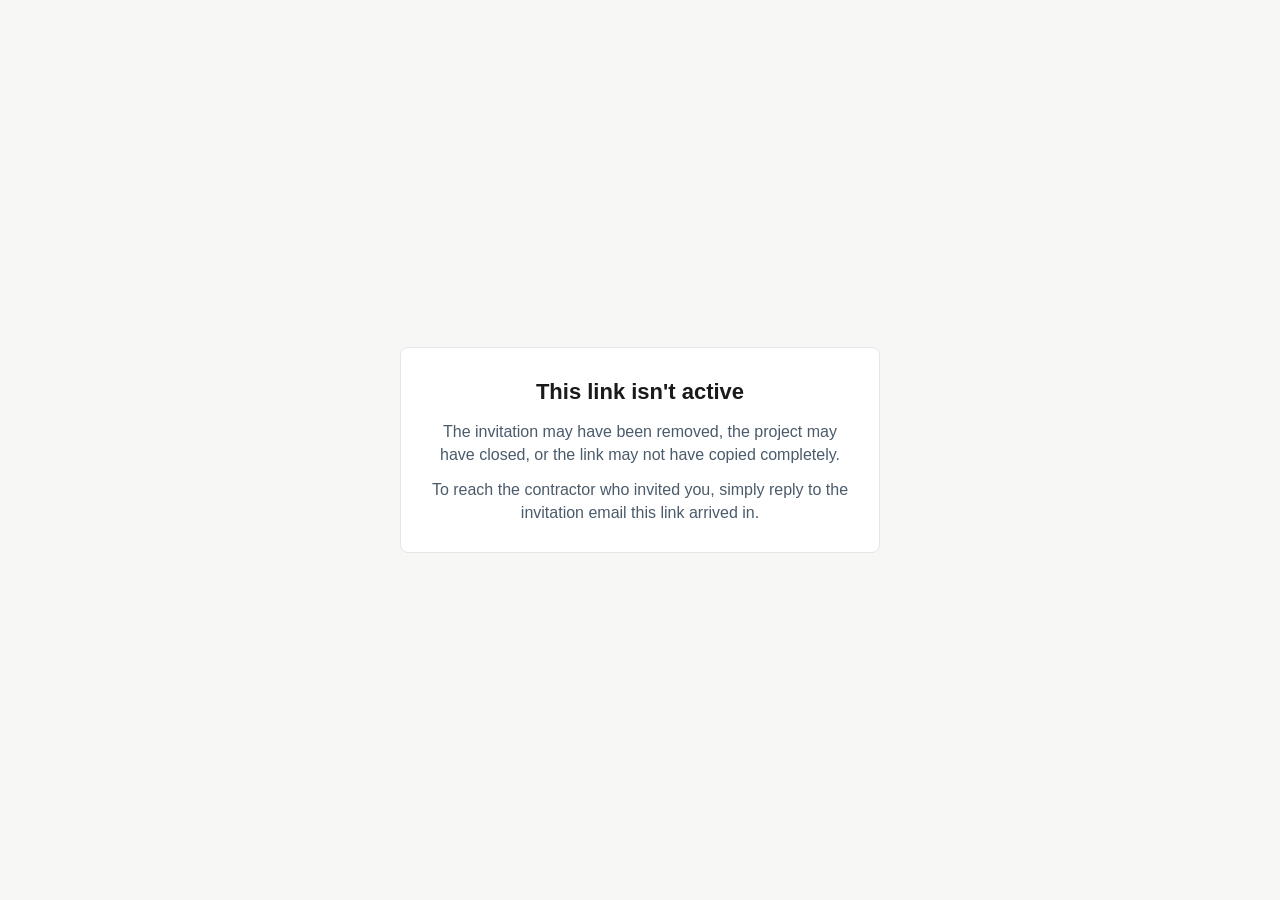
<file: index.html>
<!DOCTYPE html>
<!-- Automatic sub portal (v1.15) — the free front door for invited subs.
     Plain HTML/CSS/JS, no build step, no libraries. The invite token rides
     the URL hash (never sent to any web server); every request goes to the
     credential-checked RPCs in Cloud/schema.sql. -->
<html lang="en">
<head>
  <meta charset="utf-8">
  <meta name="viewport" content="width=device-width, initial-scale=1">
  <meta name="robots" content="noindex">
  <title>Automatic — Bid Portal</title>
  <link rel="stylesheet" href="styles.css">
</head>
<body>

  <!-- ============================== loading =============================== -->
  <div id="view-loading" class="fullpage">
    <div class="spinner" aria-hidden="true"></div>
    <p>Loading your invitation…</p>
  </div>

  <!-- ============================ bad / dead link ========================== -->
  <div id="view-error" class="fullpage" hidden>
    <div class="error-card">
      <h1>This link isn't active</h1>
      <p id="error-detail">
        The invitation may have been removed, the project may have closed,
        or the link may not have copied completely.
      </p>
      <p>To reach the contractor who invited you, simply reply to the
         invitation email this link arrived in.</p>
    </div>
  </div>

  <!-- ================================ app ================================= -->
  <div id="view-app" hidden>
    <header class="site-header">
      <div class="header-inner">
        <p class="gc-line">Invited by <span id="gc-name"></span></p>
        <h1 id="project-name"></h1>
        <p class="meta-line">
          <span id="due-date" class="due"></span>
          <span id="divisions" class="chips"></span>
        </p>
        <p id="welcome-text" class="welcome" hidden></p>
      </div>
    </header>

    <nav class="tabbar" role="tablist">
      <button id="tab-plans" class="tab active" role="tab" aria-selected="true">Plans</button>
      <button id="tab-messages" class="tab" role="tab" aria-selected="false">Job Board<span id="board-new-count" class="tab-count" hidden></span></button>
      <button id="tab-bid" class="tab" role="tab" aria-selected="false">Submit Bid</button>
    </nav>

    <main class="content">

      <!-- ------------------------------ Plans ---------------------------- -->
      <section id="pane-plans" class="pane" role="tabpanel">
        <div id="plans-banner" class="banner-warn" hidden>
          Plans were updated <span id="plans-updated-date"></span> — please
          review before bidding.
        </div>
        <div id="plans-list"></div>
        <p id="plans-empty" class="empty" hidden>
          No plans have been shared yet. Check back soon, or look for
          updates on the Job Board tab.
        </p>
      </section>

      <!-- ---------------------------- Job Board -------------------------- -->
      <section id="pane-messages" class="pane" role="tabpanel" hidden>
        <p id="board-empty" class="empty" hidden>
          Nothing posted yet. Your contractor will post updates here.
        </p>
        <p id="board-error" class="empty" hidden>
          Couldn't load the Job Board &mdash; check your connection.
        </p>
        <div id="board-layout" class="board-layout" hidden>
          <div class="board-main">
            <section id="board-pinned-wrap" aria-labelledby="board-pinned-h" hidden>
              <h2 id="board-pinned-h" class="board-h">Pinned</h2>
              <div id="board-pinned" class="board-grid"></div>
            </section>
            <section id="board-rest-wrap" aria-labelledby="board-rest-h">
              <h2 id="board-rest-h" class="board-h">Posts</h2>
              <div id="board-rest" class="board-grid"></div>
            </section>
          </div>
          <aside class="board-files" aria-labelledby="board-files-h">
            <h2 id="board-files-h" class="board-h">Files</h2>
            <p id="board-files-empty" class="plan-meta" hidden>No files attached yet.</p>
            <div id="board-files"></div>
          </aside>
        </div>
      </section>

      <!-- --------------------------- Submit Bid -------------------------- -->
      <section id="pane-bid" class="pane" role="tabpanel" hidden>

        <div id="bid-form-view">
          <!-- v1.22.5 round 7 — an open takeoff request from the contractor.
               Filled by renderTakeoff(); stays hidden when there is none. -->
          <div id="takeoff-banner" class="takeoff-banner" hidden>
            <p class="takeoff-title"><strong>Takeoff requested</strong>
              <span id="takeoff-when"></span></p>
            <p id="takeoff-where" class="takeoff-where"></p>
            <ul id="takeoff-items" class="takeoff-items"></ul>
            <p class="takeoff-ask">Please send your revised bid below.</p>
          </div>
          <div id="declined-note" class="banner-warn" hidden>
            You marked this project as "not bidding". Changed your mind?
            You can still submit a bid below.
          </div>

          <div id="dropzone" class="dropzone" tabindex="0">
            <p class="dz-big">Drop your bid PDF here</p>
            <p class="dz-or">or</p>
            <button type="button" id="choose-file" class="btn btn-primary">Choose file</button>
            <input id="file-input" type="file" accept=".pdf,application/pdf" hidden>
          </div>
          <p id="file-chosen" class="file-chosen" hidden></p>
          <p id="file-error" class="field-error" hidden></p>

          <!-- v1.16.3 — the sub answers the sort questions here: which
               trades this bid covers (pre-checked from the invitation) and
               an amount per trade. The desktop app pre-fills its File Bid
               questions from these, so the contractor files with no typing. -->
          <div class="field" id="bid-divisions-field" hidden>
            <span>This bid covers <em>(from your invitation — adjust if
              needed)</em>, with an amount for each</span>
            <div id="bid-divisions" class="division-list"></div>
            <p class="field-hint">Amounts are numbers only — e.g. 125000.
              Commas and cents are added for you.</p>
          </div>
          <label class="field">
            <span>Date on your bid</span>
            <input id="bid-date" type="date" required>
          </label>
          <div id="bid-amounts">
            <label class="field" id="bid-amount-single">
              <span>Bid amount</span>
              <input id="bid-amount" type="text" inputmode="decimal"
                     placeholder="e.g. 125000" maxlength="20">
              <p class="field-hint">Numbers only — e.g. 125000. Commas and
                cents are added for you.</p>
            </label>
          </div>
          <label class="field">
            <span>Note to the contractor <em>(optional)</em></span>
            <textarea id="bid-note" rows="3" maxlength="2000"></textarea>
          </label>

          <button id="submit-bid" class="btn btn-primary btn-big" disabled>Submit Bid</button>
          <p id="submit-error" class="field-error" hidden></p>

          <p class="decline-line">
            <a href="#" id="decline-link">Not bidding this one</a>
          </p>
          <form id="decline-form" hidden>
            <label class="field">
              <span>Reason <em>(optional)</em></span>
              <input id="decline-reason" type="text" maxlength="1000"
                     placeholder="e.g. Booked solid through fall">
            </label>
            <button type="submit" class="btn btn-outline">Confirm — not bidding</button>
            <button type="button" id="decline-cancel" class="btn btn-plain">Cancel</button>
          </form>
        </div>

        <div id="bid-sending-view" hidden>
          <div class="spinner" aria-hidden="true"></div>
          <p id="sending-status">Sending your bid…</p>
        </div>

        <div id="bid-success-view" class="success-card" hidden>
          <div class="success-mark" aria-hidden="true">✓</div>
          <h2>Bid sent to <span class="success-gc"></span></h2>
          <p>You can resubmit any time before the due date — the newest
             bid counts.</p>
          <button id="submit-another" class="btn btn-outline">Submit a revised bid</button>
        </div>

        <div id="declined-view" class="success-card" hidden>
          <h2>Thanks for letting them know</h2>
          <p>We've told <span class="success-gc"></span> you're not bidding
             this project. If anything changes, you can still submit a bid
             here any time.</p>
          <button id="declined-bid-anyway" class="btn btn-outline">Submit a bid anyway</button>
        </div>

      </section>
    </main>

    <footer class="site-footer">
      <p>Powered by <strong>Automatic</strong> —
         bid management for general contractors</p>
    </footer>
  </div>

  <script src="config.js"></script>
  <script src="app.js"></script>
</body>
</html>
</file>
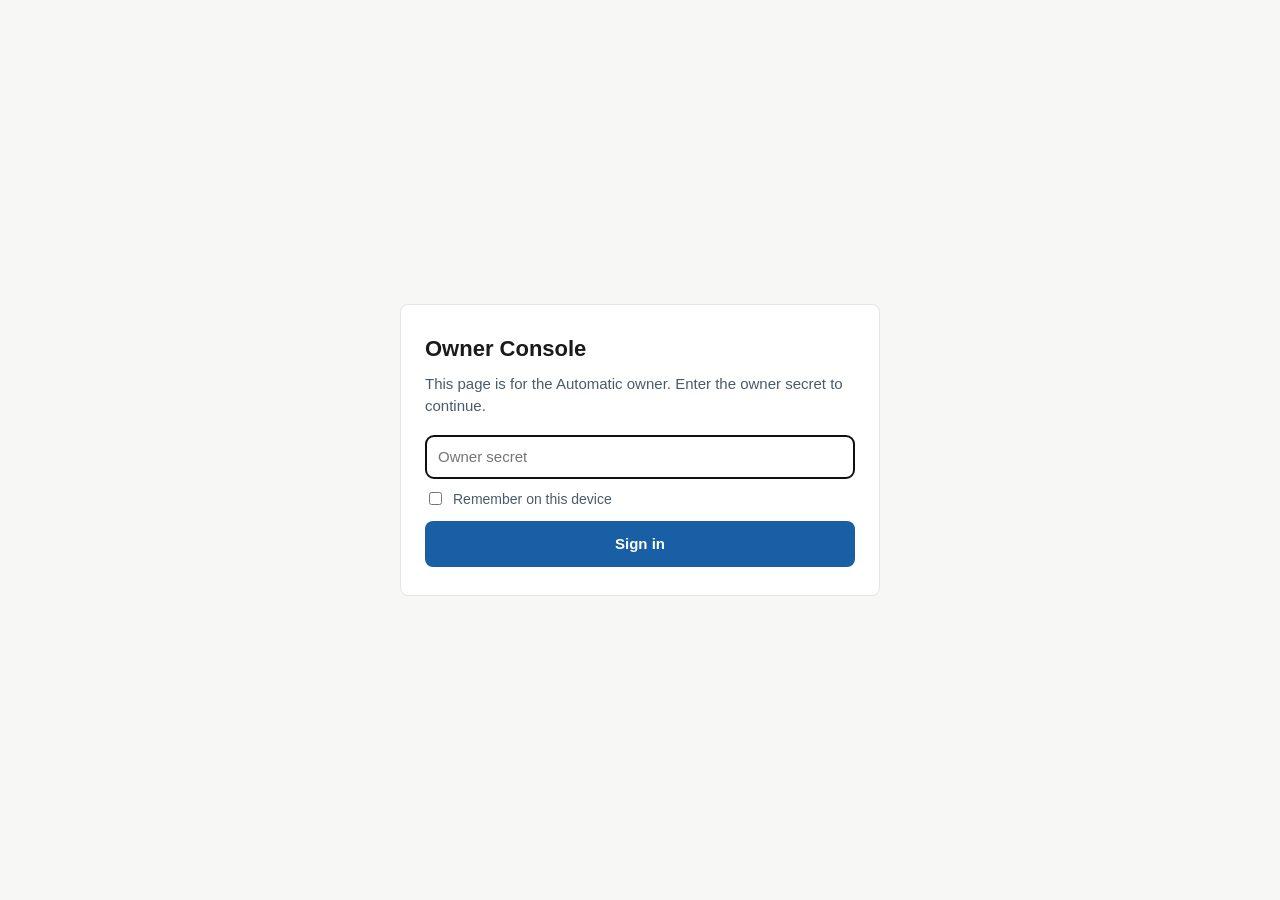
<file: owner.html>
<!DOCTYPE html>
<!-- Automatic Owner Console — Aaron's private support page.
     Plain HTML/CSS/JS, no build step, no libraries. The owner secret is
     typed into the page (never in the URL) and every request goes to the
     owner-credential-checked owner_* RPCs in Cloud/schema.sql. The page is
     public but inert: without the secret every call returns unauthorized.
     v1.22.5 round 14 (app 1.37.9): revamped for support — an Inbox of
     problem reports (status, reply, private note, screen picture), every
     computer a company runs, and "Get fresh info now". -->
<html lang="en">
<head>
  <meta charset="utf-8">
  <meta name="viewport" content="width=device-width, initial-scale=1">
  <meta name="robots" content="noindex, nofollow">
  <title>Automatic — Owner Console</title>
  <link rel="stylesheet" href="styles.css">
  <link rel="stylesheet" href="owner.css">
</head>
<body class="owner">

  <!-- ============================== sign in =============================== -->
  <div id="view-login" class="fullpage" hidden>
    <form id="login-form" class="error-card login-card">
      <h1>Owner Console</h1>
      <p>This page is for the Automatic owner. Enter the owner secret to
         continue.</p>
      <input id="login-secret" type="password" autocomplete="current-password"
             placeholder="Owner secret" maxlength="200">
      <label class="remember-line">
        <input id="login-remember" type="checkbox">
        Remember on this device
      </label>
      <button type="submit" class="btn btn-primary">Sign in</button>
      <p id="login-error" class="field-error" hidden></p>
    </form>
  </div>

  <!-- ============================== loading =============================== -->
  <div id="view-loading" class="fullpage">
    <div class="spinner" aria-hidden="true"></div>
    <p>Loading…</p>
  </div>

  <!-- ================================ app ================================= -->
  <div id="view-app" hidden>
    <header class="oc-header">
      <div class="oc-bar">
        <div class="oc-brand">Automatic <span class="oc-sub">Owner Console</span></div>
        <nav class="oc-tabs" aria-label="Sections">
          <button type="button" class="oc-tab" data-tab="inbox">Inbox
            <span id="inbox-badge" class="oc-count" hidden></span></button>
          <button type="button" class="oc-tab" data-tab="companies">Companies
            <span id="companies-badge" class="oc-count quiet" hidden></span></button>
        </nav>
        <div class="oc-right">
          <span id="stats" class="oc-stats"></span>
          <button type="button" id="refresh" class="oc-link">↻ Refresh</button>
          <a href="#" id="sign-out" class="oc-link">Sign out</a>
        </div>
      </div>
    </header>

    <main class="oc-main">

      <!-- ------------------------------ inbox ----------------------------- -->
      <section id="tab-inbox" hidden>
        <div class="oc-toolbar">
          <div class="seg" id="inbox-filter" role="group" aria-label="Show">
            <button type="button" data-f="open" class="on">Open</button>
            <button type="button" data-f="new">New</button>
            <button type="button" data-f="working">Working on it</button>
            <button type="button" data-f="done">Done</button>
            <button type="button" data-f="all">All</button>
          </div>
          <input id="inbox-search" class="oc-search" type="search"
                 placeholder="Search company, person or text…" autocomplete="off">
        </div>
        <div class="split" id="inbox-split">
          <div id="inbox-list" class="rep-list"></div>
          <div id="inbox-detail" class="rep-detail"></div>
        </div>
        <p id="inbox-empty" class="empty-card" hidden></p>
      </section>

      <!-- ---------------------------- companies --------------------------- -->
      <section id="tab-companies" hidden>
        <div class="oc-toolbar">
          <input id="search" class="oc-search" type="search"
                 placeholder="Search companies…" autocomplete="off">
          <button id="add-company" class="btn btn-primary" type="button">+ Company</button>
        </div>
        <div class="co-table" id="co-table">
          <div class="co-head" aria-hidden="true">
            <span>Company</span><span>Reports</span><span>Computers</span>
            <span>Versions</span><span>Last seen</span><span>Plan</span>
          </div>
          <div id="company-list"></div>
        </div>
        <p id="list-empty" class="empty-card" hidden>
          No companies have registered yet. The first launch of Automatic
          with cloud on creates a row here by itself.
        </p>
      </section>

      <!-- ----------------------------- company ---------------------------- -->
      <section id="tab-company" hidden>
        <p class="crumb"><a href="#" id="back-link">Companies</a>
          <span aria-hidden="true">›</span> <span id="crumb-name"></span></p>

        <div class="co-card">
          <div class="co-card-head">
            <div>
              <h2 id="d-name"></h2>
              <p class="d-meta">
                <span id="d-fnd" class="mono"></span> ·
                registered <span id="d-created"></span> ·
                last seen <span id="d-seen"></span>
              </p>
            </div>
            <span id="d-paid" class="badge"></span>
          </div>
          <div class="co-actions">
            <button id="btn-fresh" class="btn btn-primary" type="button">Get fresh info now</button>
            <button id="btn-paid" class="btn btn-outline" type="button"></button>
            <button id="btn-note" class="btn btn-outline" type="button">Edit note</button>
            <button id="btn-delete" class="btn btn-danger" type="button">Delete company…</button>
          </div>
          <p id="fresh-status" class="fresh-status" hidden></p>
          <p id="d-note" class="owner-note" hidden></p>
        </div>

        <nav class="sub-tabs" id="co-tabs" aria-label="Company">
          <button type="button" data-sub="overview" class="on">Overview</button>
          <button type="button" data-sub="reports">Reports <span id="n-reports" class="sub-n"></span></button>
          <button type="button" data-sub="computers">Computers <span id="n-computers" class="sub-n"></span></button>
          <button type="button" data-sub="diag">Diagnostics</button>
          <button type="button" data-sub="projects">Projects <span id="n-projects" class="sub-n"></span></button>
          <button type="button" data-sub="activity">Activity</button>
        </nav>

        <div id="co-overview" class="sub-pane"></div>

        <div id="co-reports" class="sub-pane" hidden>
          <div class="split">
            <div id="d-reports" class="rep-list"></div>
            <div id="d-report-detail" class="rep-detail"></div>
          </div>
          <p id="d-reports-empty" class="empty-card" hidden>
            Nobody at this company has sent a problem report.
          </p>
        </div>

        <div id="co-computers" class="sub-pane" hidden>
          <div id="d-computers"></div>
          <p id="d-computers-empty" class="empty-card" hidden>
            No computers have checked in yet. Each computer running app
            1.37.9 or later with cloud on appears here within a minute of
            opening Automatic.
          </p>
        </div>

        <div id="co-diag" class="sub-pane" hidden>
          <div id="d-diag"></div>
          <p id="d-diag-empty" class="empty-card" hidden>
            No diagnostics uploaded yet. Press <strong>Get fresh info now</strong>
            — their app sends a snapshot on its next pass while it's open.
          </p>
        </div>

        <div id="co-projects" class="sub-pane" hidden>
          <div id="d-projects"></div>
          <p id="d-projects-empty" class="empty-card" hidden>
            This company hasn't shared any projects to the cloud yet.
          </p>
        </div>

        <div id="co-activity" class="sub-pane" hidden>
          <div id="d-activity" class="timeline"></div>
          <p id="d-activity-empty" class="empty-card" hidden>No activity recorded yet.</p>
        </div>
      </section>
    </main>

    <footer class="site-footer">
      <p>Automatic Owner Console — private. Chat message contents never
         appear here; the timeline only shows that a message was sent.</p>
    </footer>
  </div>

  <!-- note editor -->
  <div id="note-modal" class="modal-backdrop" hidden>
    <form id="note-form" class="modal">
      <h2>Owner note</h2>
      <p>Only you can see this — it never reaches the company.</p>
      <textarea id="note-input" rows="4" maxlength="2000"></textarea>
      <button type="submit" class="btn btn-primary">Save note</button>
      <button type="button" id="note-cancel" class="btn btn-plain">Cancel</button>
    </form>
  </div>

  <!-- delete confirm -->
  <div id="delete-modal" class="modal-backdrop" hidden>
    <form id="delete-form" class="modal">
      <h2>Delete this company?</h2>
      <p>Removes the company and all of its cloud data (projects, invites,
         plan records, bids, chat, problem reports, computers). Their app
         re-registers fresh on next launch. Built for cleaning up test
         registrations — type the Company ID
         <strong id="delete-fnd" class="mono"></strong> to confirm.</p>
      <input id="delete-confirm" type="text" autocomplete="off"
             placeholder="Type the Company ID" maxlength="100">
      <button type="submit" class="btn btn-danger" disabled>Delete permanently</button>
      <button type="button" id="delete-cancel" class="btn btn-plain">Cancel</button>
      <p id="delete-error" class="field-error" hidden></p>
    </form>
  </div>

  <!-- create company -->
  <div id="create-modal" class="modal-backdrop" hidden>
    <form id="create-form" class="modal">
      <h2>Create a company</h2>
      <p>Pre-provisions a company on the backend and mints its credential.
         Give the customer the Company ID + secret to paste into their synced
         <span class="mono">!System/cloud_identity.json</span> — their app then
         signs in as this company.</p>
      <label class="field"><span>Company ID</span>
        <input id="create-fnd" type="text" autocomplete="off"
               placeholder="e.g. AUTO-1A2B-3C4D" maxlength="100"></label>
      <label class="field"><span>Company name <em>(optional)</em></span>
        <input id="create-name" type="text" autocomplete="off" maxlength="200"></label>
      <label class="remember-line">
        <input id="create-paid" type="checkbox" checked> Start paid (unlocked)
      </label>
      <button type="submit" class="btn btn-primary">Create</button>
      <button type="button" id="create-cancel" class="btn btn-plain">Cancel</button>
      <p id="create-error" class="field-error" hidden></p>
    </form>
  </div>

  <!-- created — show the secret once -->
  <div id="secret-modal" class="modal-backdrop" hidden>
    <div class="modal">
      <h2>Company created</h2>
      <p>Hand these to the customer <strong>now</strong> — the secret is shown
         only this once and is never retrievable again.</p>
      <p class="cred-line">Company ID<br><span id="secret-fnd" class="mono cred"></span></p>
      <p class="cred-line">Secret<br><span id="secret-val" class="mono cred"></span></p>
      <button type="button" id="secret-copy" class="btn btn-outline">Copy both</button>
      <button type="button" id="secret-done" class="btn btn-primary">Done</button>
    </div>
  </div>

  <!-- a report's screen picture, full size -->
  <div id="shot-modal" class="modal-backdrop shot-backdrop" hidden>
    <div class="shot-box">
      <img id="shot-img" alt="The app window when the report was sent">
      <button type="button" id="shot-close" class="btn btn-primary">Close</button>
    </div>
  </div>

  <script src="config.js"></script>
  <script src="owner.js"></script>
</body>
</html>
</file>
<file: styles.css>
/* Automatic sub portal — matches the desktop app's fixed product look:
   project blue #185FA5, page bg #F7F7F5, white cards / #E5E5E5 borders /
   8px radius, Segoe UI. Phone-first: subs live in trucks. */

* { box-sizing: border-box; }

/* The hidden attribute must always win, even over display:flex classes —
   panes, modals and status views are toggled with it. */
[hidden] { display: none !important; }

:root {
  --blue: #185FA5;
  --blue-dark: #124a82;
  --blue-chip-bg: #DCE9F6;
  --green: #0F6E56;
  --green-bg: #E9F5EE;
  --red: #B5341A;
  --red-bg: #FBEDEA;
  --amber: #854F0B;
  --amber-bg: #FAF3E3;
  --bg: #F7F7F5;
  --card: #FFFFFF;
  --border: #E5E5E5;
  --text: #1A1A1A;
  --muted: #4A5B6B;
}

html, body {
  margin: 0;
  padding: 0;
  background: var(--bg);
  color: var(--text);
  font-family: "Segoe UI", -apple-system, "Helvetica Neue", Arial, sans-serif;
  font-size: 16px;
  line-height: 1.45;
}

/* ------------------------------- full pages ------------------------------ */

.fullpage {
  min-height: 100vh;
  display: flex;
  flex-direction: column;
  align-items: center;
  justify-content: center;
  padding: 24px;
  text-align: center;
  color: var(--muted);
}

.error-card {
  background: var(--card);
  border: 1px solid var(--border);
  border-radius: 8px;
  padding: 28px 24px;
  max-width: 480px;
}
.error-card h1 { color: var(--text); font-size: 22px; margin: 0 0 12px; }
.error-card p  { margin: 0 0 12px; color: var(--muted); }
.error-card p:last-child { margin-bottom: 0; }

.spinner {
  width: 34px; height: 34px;
  border: 4px solid var(--border);
  border-top-color: var(--blue);
  border-radius: 50%;
  animation: spin 0.9s linear infinite;
  margin-bottom: 14px;
}
@keyframes spin { to { transform: rotate(360deg); } }

/* --------------------------------- header -------------------------------- */

.site-header {
  background: var(--blue);
  color: #fff;
  padding: 18px 16px 20px;
}
.header-inner { max-width: 720px; margin: 0 auto; }
.gc-line { margin: 0 0 2px; font-size: 14px; opacity: 0.85; }
.site-header h1 { margin: 0 0 8px; font-size: 24px; line-height: 1.2; }
.meta-line { margin: 0; display: flex; flex-wrap: wrap; gap: 8px; align-items: center; }
.due { font-size: 15px; font-weight: 600; }
.chips { display: inline-flex; flex-wrap: wrap; gap: 6px; }
.chip {
  background: rgba(255, 255, 255, 0.18);
  border-radius: 999px;
  padding: 2px 10px;
  font-size: 13px;
}
.welcome { margin: 10px 0 0; font-size: 15px; opacity: 0.95; }

/* --------------------------------- tabs ---------------------------------- */

.tabbar {
  display: flex;
  background: var(--card);
  border-bottom: 1px solid var(--border);
  position: sticky;
  top: 0;
  z-index: 5;
}
.tab {
  flex: 1;
  min-height: 48px;
  border: none;
  background: none;
  font: inherit;
  font-size: 15px;
  font-weight: 600;
  color: var(--muted);
  cursor: pointer;
  border-bottom: 3px solid transparent;
}
.tab.active { color: var(--blue); border-bottom-color: var(--blue); }

/* -------------------------------- layout --------------------------------- */

.content { max-width: 720px; margin: 0 auto; padding: 16px; }
.pane { display: block; }

.empty { color: var(--muted); text-align: center; padding: 28px 8px; }

.takeoff-banner {
  background: #fdf3e1; border: 1px solid #e8c98c; border-radius: 10px;
  padding: 12px 14px; margin-bottom: 14px; color: #5c4813;
}
.takeoff-banner p { margin: 0 0 6px; }
.takeoff-where { font-size: 14px; }
.takeoff-items { margin: 0 0 8px; padding-left: 20px; }
.takeoff-items li { margin: 2px 0; overflow-wrap: anywhere; }
.takeoff-ask { font-weight: 600; margin-bottom: 0 !important; }
.banner-warn {
  background: var(--amber-bg);
  color: var(--amber);
  border: 1px solid #ecd9ac;
  border-radius: 8px;
  padding: 10px 14px;
  margin-bottom: 14px;
  font-size: 15px;
}

/* -------------------------------- buttons -------------------------------- */

.btn {
  font: inherit;
  font-weight: 600;
  border-radius: 8px;
  padding: 11px 20px;
  min-height: 44px;
  cursor: pointer;
  border: 1px solid transparent;
}
.btn-primary { background: var(--blue); color: #fff; }
.btn-primary:hover { background: var(--blue-dark); }
.btn-primary:disabled { background: #9db8d2; cursor: default; }
.btn-outline { background: var(--card); color: var(--blue); border-color: var(--blue); }
.btn-plain { background: none; color: var(--muted); border: none; }
.btn-big { width: 100%; font-size: 17px; margin-top: 6px; }

/* --------------------------------- plans --------------------------------- */

.plan-row {
  display: flex;
  align-items: center;
  gap: 12px;
  background: var(--card);
  border: 1px solid var(--border);
  border-radius: 8px;
  padding: 12px 14px;
  margin-bottom: 10px;
}
.plan-info { flex: 1; min-width: 0; }
.plan-name {
  font-weight: 600;
  overflow-wrap: anywhere;
  margin: 0 0 2px;
}
.plan-meta { margin: 0; color: var(--muted); font-size: 13px; }
.plan-actions { display: flex; gap: 8px; flex-shrink: 0; }
.plan-actions .btn { padding: 8px 14px; min-height: 40px; }

/* ------------------------------- job board ------------------------------- */

.tab-count {
  display: inline-block; min-width: 20px; height: 20px; line-height: 20px;
  margin-left: 6px; padding: 0 6px; border-radius: 10px;
  background: var(--red); color: #fff; font-size: 12px; font-weight: 700;
}
.board-layout { display: block; }
.board-h { font-size: 15px; margin: 4px 0 10px; color: var(--muted); text-transform: uppercase; letter-spacing: .04em; }
.board-grid { display: grid; grid-template-columns: 1fr; gap: 12px; margin-bottom: 18px; }
.post-card {
  background: var(--card); border: 1px solid var(--border); border-radius: 8px;
  padding: 14px; overflow-wrap: anywhere; min-width: 0;
}
.post-card.pinned { background: #FFF6BF; border-color: #E8D77A; }
.post-top { display: flex; gap: 8px; align-items: center; min-height: 4px; }
.tag-pill {
  display: inline-block; font-size: 12px; font-weight: 600; padding: 2px 10px;
  border-radius: 10px; background: var(--blue-chip-bg); color: var(--blue-dark);
}
.pinned .tag-pill { background: rgba(0,0,0,.08); color: var(--text); }
.new-badge {
  font-size: 11px; font-weight: 700; padding: 2px 8px; border-radius: 10px;
  background: var(--red); color: #fff; text-transform: uppercase;
}
.post-title { margin: 8px 0 6px; font-size: 17px; }
.post-body { margin: 0 0 10px; white-space: pre-wrap; }
.post-meta { margin: 0; font-size: 13px; color: var(--muted); }
.pinned .post-meta { color: #5a5230; }
.file-row {
  display: block; width: 100%; text-align: left; font: inherit; cursor: pointer;
  min-height: 44px; background: var(--card); border: 1px solid var(--border);
  border-radius: 8px; padding: 10px 14px; margin-bottom: 8px; color: var(--text);
}
.file-row:hover { border-color: var(--blue); }
.file-row:focus-visible, .tab:focus-visible { outline: 3px solid var(--blue); outline-offset: 2px; }
.file-row .plan-name, .file-row .plan-meta { display: block; }
.file-row:disabled { opacity: .6; cursor: wait; }

@media (min-width: 900px) {
  body.board-open .content, body.board-open .tabbar, body.board-open .header-inner { max-width: 1100px; }
  .board-layout { display: grid; grid-template-columns: minmax(0, 1fr) 300px; gap: 24px; align-items: start; }
  .board-grid { grid-template-columns: 1fr 1fr; }
}

/* ------------------------------- submit bid ------------------------------ */

.dropzone {
  background: var(--card);
  border: 2px dashed #b9c6d3;
  border-radius: 8px;
  padding: 30px 16px;
  text-align: center;
  margin-bottom: 12px;
}
.dropzone.dragover { border-color: var(--blue); background: var(--blue-chip-bg); }
.dz-big { font-size: 17px; font-weight: 600; margin: 0 0 4px; }
.dz-or { color: var(--muted); margin: 0 0 10px; }

.file-chosen {
  background: var(--green-bg);
  color: var(--green);
  border-radius: 8px;
  padding: 9px 13px;
  font-weight: 600;
  overflow-wrap: anywhere;
}
.field-error {
  background: var(--red-bg);
  color: var(--red);
  border-radius: 8px;
  padding: 9px 13px;
}

.field { display: block; margin-bottom: 12px; }
.field span { display: block; font-weight: 600; font-size: 14px; margin-bottom: 4px; }
.field-hint { margin: 4px 0 0; font-size: 13px; color: var(--muted); }
.field em { font-weight: 400; color: var(--muted); font-style: normal; }
.field input, .field textarea {
  width: 100%;
  font: inherit;
  border: 1px solid var(--border);
  border-radius: 8px;
  padding: 10px 12px;
  background: var(--card);
}

.decline-line { text-align: center; margin: 18px 0 8px; }
.decline-line a { color: var(--muted); font-size: 14px; }

#decline-form {
  background: var(--card);
  border: 1px solid var(--border);
  border-radius: 8px;
  padding: 14px;
}
#decline-form .btn { margin-right: 8px; }

.success-card {
  background: var(--card);
  border: 1px solid var(--border);
  border-radius: 8px;
  padding: 30px 20px;
  text-align: center;
}
.success-mark {
  width: 52px; height: 52px;
  margin: 0 auto 12px;
  border-radius: 50%;
  background: var(--green-bg);
  color: var(--green);
  font-size: 30px;
  line-height: 52px;
  font-weight: 700;
}
.success-card h2 { margin: 0 0 10px; font-size: 20px; }
.success-card p { color: var(--muted); margin: 0 0 16px; }

#bid-sending-view {
  display: flex;
  flex-direction: column;
  align-items: center;
  padding: 40px 0;
  color: var(--muted);
}

/* -------------------------------- footer --------------------------------- */

.site-footer {
  text-align: center;
  color: var(--muted);
  font-size: 13px;
  padding: 20px 16px 28px;
}
.site-footer a { color: var(--blue); }

/* ------------------------------- name modal ------------------------------ */

.modal-backdrop {
  position: fixed;
  inset: 0;
  background: rgba(26, 26, 26, 0.45);
  display: flex;
  align-items: center;
  justify-content: center;
  padding: 20px;
  z-index: 20;
}
.modal {
  background: var(--card);
  border-radius: 8px;
  padding: 22px 20px;
  max-width: 360px;
  width: 100%;
}
.modal h2 { margin: 0 0 6px; font-size: 19px; }
.modal p { margin: 0 0 12px; color: var(--muted); font-size: 14px; }
.modal input {
  width: 100%;
  font: inherit;
  border: 1px solid var(--border);
  border-radius: 8px;
  padding: 10px 12px;
  margin-bottom: 12px;
}
.modal .btn { width: 100%; }

/* ------------------------------ wider screens ---------------------------- */

@media (min-width: 600px) {
  .site-header h1 { font-size: 28px; }
  .tabbar { max-width: 720px; margin: 0 auto; border-left: 1px solid var(--border); border-right: 1px solid var(--border); }
}

/* --------------------- v1.16.3 — bid division answers --------------------- */

.division-list { display: flex; flex-direction: column; gap: 8px; }
.division-row {
  display: flex;
  align-items: center;
  gap: 10px;
  flex-wrap: wrap;
  border: 1px solid var(--border);
  border-radius: 8px;
  padding: 8px 10px;
}
.division-row.off { opacity: 0.55; }
.division-check {
  flex: 1 1 220px;
  font-size: 14px;
  font-weight: 600;
  display: flex;
  align-items: center;
  gap: 8px;
  min-height: 32px; /* touch-friendly */
}
.division-check input { width: 18px; height: 18px; }
.division-amount {
  flex: 0 1 160px;
  font: inherit;
  border: 1px solid var(--border);
  border-radius: 8px;
  padding: 8px 10px;
}
.division-amount:disabled { background: #f3f2ee; }
</file>
<file: owner.css>
/* Automatic Owner Console — additions on top of styles.css.
   Same product look: project blue, white cards, 8px radius, Segoe UI.
   v1.22.5 round 14: a support desk — wide, two tabs, a report list with its
   panel beside it, a company page with its own tabs. */

/* ------------------------------- sign in --------------------------------- */

.login-card { text-align: left; }
.login-card h1 { font-size: 22px; margin: 0 0 8px; }
.login-card input[type="password"] {
  width: 100%;
  font: inherit;
  border: 1px solid var(--border);
  border-radius: 8px;
  padding: 10px 12px;
  margin: 6px 0 10px;
}
.login-card .btn { width: 100%; }
.remember-line {
  display: flex;
  align-items: center;
  gap: 8px;
  font-size: 14px;
  color: var(--muted);
  margin-bottom: 12px;
}
.login-card .field-error { margin-top: 12px; }

body.owner { font-size: 15px; }
.muted { color: var(--muted); }
.mono { font-family: Consolas, Menlo, monospace; }
.hint { color: var(--muted); font-size: 13px; }

/* ------------------------------- top bar --------------------------------- */

.oc-header {
  background: var(--blue);
  color: #fff;
  position: sticky;
  top: env(safe-area-inset-top, 0px);
  z-index: 10;
  box-shadow: 0 1px 0 rgba(0, 0, 0, 0.08);
}
.oc-bar {
  max-width: 1240px;
  margin: 0 auto;
  padding: 0 16px;
  display: flex;
  align-items: center;
  gap: 20px;
  min-height: 56px;
  flex-wrap: wrap;
}
.oc-brand { font-weight: 700; font-size: 17px; white-space: nowrap; }
.oc-sub { font-weight: 400; opacity: 0.8; margin-left: 4px; }
.oc-tabs { display: flex; gap: 4px; align-self: stretch; }
.oc-tab {
  font: inherit;
  font-weight: 600;
  color: #fff;
  opacity: 0.78;
  background: none;
  border: none;
  border-bottom: 3px solid transparent;
  padding: 0 14px;
  cursor: pointer;
  display: flex;
  align-items: center;
  gap: 7px;
}
.oc-tab:hover { opacity: 1; }
.oc-tab.on { opacity: 1; border-bottom-color: #fff; }
.oc-count {
  background: #fff;
  color: var(--blue);
  border-radius: 999px;
  font-size: 12px;
  padding: 1px 8px;
  line-height: 1.5;
}
.oc-count.quiet { background: rgba(255, 255, 255, 0.22); color: #fff; }
.oc-right {
  margin-left: auto;
  display: flex;
  align-items: center;
  gap: 16px;
  font-size: 13px;
}
.oc-stats { opacity: 0.85; }
.oc-link {
  font: inherit;
  background: none;
  border: none;
  color: inherit;
  cursor: pointer;
  padding: 0;
  text-decoration: none;
  opacity: 0.9;
}
.oc-link:hover { text-decoration: underline; opacity: 1; }

.oc-main { max-width: 1240px; margin: 0 auto; padding: 18px 16px 8px; }

.oc-toolbar {
  display: flex;
  gap: 10px;
  align-items: center;
  flex-wrap: wrap;
  margin-bottom: 14px;
}
.oc-search {
  flex: 1;
  min-width: 200px;
  font: inherit;
  border: 1px solid var(--border);
  border-radius: 8px;
  padding: 9px 12px;
  min-height: 40px;
  background: var(--card);
}
.oc-toolbar .btn { min-height: 40px; padding: 8px 16px; }

/* a row of joined toggle buttons */
.seg {
  display: inline-flex;
  background: var(--card);
  border: 1px solid var(--border);
  border-radius: 8px;
  overflow: hidden;
  flex-shrink: 0;
}
.seg button {
  font: inherit;
  font-size: 14px;
  background: none;
  border: none;
  border-left: 1px solid var(--border);
  padding: 8px 14px;
  cursor: pointer;
  color: var(--text);
  white-space: nowrap;
}
.seg button:first-child { border-left: none; }
.seg button:hover { background: #f1f4f8; }
.seg button.on { background: var(--blue); color: #fff; }
.seg.small button { font-size: 13px; padding: 5px 10px; }
.seg button:disabled { opacity: 0.5; cursor: default; }

.empty-card {
  background: var(--card);
  border: 1px dashed var(--border);
  border-radius: 8px;
  color: var(--muted);
  text-align: center;
  padding: 28px 16px;
  margin: 0 0 12px;
}

.section-title { font-size: 16px; margin: 22px 0 10px; }

.badge {
  border-radius: 999px;
  padding: 3px 11px;
  font-size: 12px;
  font-weight: 600;
  flex-shrink: 0;
  white-space: nowrap;
}
.badge.paid { background: var(--green-bg); color: var(--green); }
.badge.free { background: var(--red-bg); color: var(--red); }
.badge.stale { background: var(--amber-bg); color: var(--amber); }
.badge.quiet { background: #eef1f4; color: var(--muted); }

.ver-chip {
  display: inline-block;
  background: var(--green-bg); color: var(--green);
  border-radius: 999px; padding: 2px 9px;
  font-size: 12px; font-weight: 600; white-space: nowrap;
}
.ver-chip.old { background: var(--amber-bg); color: var(--amber); }

/* ------------------------- report list + panel --------------------------- */

.split {
  display: grid;
  grid-template-columns: minmax(300px, 400px) 1fr;
  gap: 16px;
  align-items: start;
}
.rep-list { display: flex; flex-direction: column; gap: 8px; }
.rep-row {
  display: flex;
  gap: 10px;
  width: 100%;
  text-align: left;
  font: inherit;
  cursor: pointer;
  background: var(--card);
  border: 1px solid var(--border);
  border-radius: 8px;
  padding: 10px 12px;
}
.rep-row:hover { border-color: #9db8d2; }
.rep-row.sel { border-color: var(--blue); box-shadow: 0 0 0 1px var(--blue); }
.rep-row .dot {
  width: 9px; height: 9px; border-radius: 50%;
  margin-top: 6px; flex-shrink: 0;
  background: var(--amber);
}
.rep-row.st-working .dot { background: var(--blue); }
.rep-row.st-done .dot { background: #c3cad2; }
.rep-row.st-done { opacity: 0.72; }
.rep-main { flex: 1; min-width: 0; display: flex; flex-direction: column; }
.rep-l1 { font-size: 14px; overflow-wrap: anywhere; }
.rep-l2 { font-size: 14px; color: var(--text); margin-top: 2px; overflow-wrap: anywhere; }
.rep-l3 { font-size: 12px; color: var(--muted); margin-top: 3px; }
.rep-side {
  display: flex; flex-direction: column; align-items: flex-end;
  gap: 4px; flex-shrink: 0; font-size: 12px; color: var(--muted);
}
.rep-icons { display: flex; gap: 3px; font-size: 13px; }
.rep-icons .pending { opacity: 0.45; }

.rep-detail { position: sticky; top: 72px; }
.rd {
  background: var(--card);
  border: 1px solid var(--border);
  border-radius: 10px;
  padding: 16px 18px;
}
.rd-head { display: flex; gap: 14px; justify-content: space-between; align-items: flex-start; flex-wrap: wrap; }
.rd-titles { min-width: 0; flex: 1; }
.rd-company { margin: 0 0 2px; font-size: 13px; }
.rd-company a { color: var(--blue); font-weight: 600; text-decoration: none; }
.rd-company a:hover { text-decoration: underline; }
.rd h3 { margin: 0; font-size: 18px; overflow-wrap: anywhere; }
.rd-meta { margin: 3px 0 0; font-size: 13px; color: var(--muted); overflow-wrap: anywhere; }
.rd-what {
  margin: 14px 0;
  font-size: 15px;
  white-space: pre-wrap;
  overflow-wrap: anywhere;
  background: #fafaf8;
  border-left: 3px solid var(--border);
  padding: 10px 12px;
  border-radius: 0 6px 6px 0;
}
.rd-shot {
  display: block;
  border: 1px solid var(--border);
  border-radius: 8px;
  padding: 3px;
  background: #fff;
  cursor: zoom-in;
  margin: 0 0 14px;
  max-width: 320px;
}
.rd-shot img { display: block; width: 100%; border-radius: 5px; }
.rd-shot-wait { display: block; padding: 18px 20px; color: var(--muted); font-size: 13px; }
.rd-block { border-top: 1px solid var(--border); padding-top: 12px; margin-top: 12px; }
.rd-block h4 { margin: 0 0 8px; font-size: 14px; }
.rd textarea {
  width: 100%;
  font: inherit;
  font-size: 14px;
  border: 1px solid var(--border);
  border-radius: 8px;
  padding: 9px 11px;
  resize: vertical;
  background: #fff;
}
.rd textarea:focus, .oc-search:focus { outline: 2px solid #9db8d2; outline-offset: 0; }
.rd-row { display: flex; align-items: center; gap: 12px; margin-top: 8px; flex-wrap: wrap; }
.rd-row .btn { min-height: 38px; padding: 7px 16px; font-size: 14px; }
.rd-sent {
  background: var(--blue-chip-bg);
  border-radius: 8px;
  padding: 9px 12px;
  margin-bottom: 8px;
}
.rd-sent-text { margin: 0; white-space: pre-wrap; overflow-wrap: anywhere; font-size: 14px; }
.rd-sent-meta { margin: 5px 0 0; font-size: 12px; color: var(--muted); }
.rd-sent-meta .ok { color: var(--green); font-weight: 600; }
.rd-sent-meta .wait { color: var(--amber); }
.rd .diag-group { margin-top: 14px; margin-bottom: 0; }
.rd > .hint { margin: 14px 0 0; }

/* ------------------------------ companies -------------------------------- */

.co-table {
  background: var(--card);
  border: 1px solid var(--border);
  border-radius: 10px;
  overflow: hidden;
}
.co-head, .co-row {
  display: grid;
  grid-template-columns: minmax(220px, 2.2fr) 0.9fr 0.8fr 1.4fr 1fr 0.9fr;
  gap: 12px;
  align-items: center;
  padding: 11px 16px;
}
.co-head {
  font-size: 12px;
  font-weight: 600;
  color: var(--muted);
  text-transform: uppercase;
  letter-spacing: 0.03em;
  border-bottom: 1px solid var(--border);
  background: #fafaf8;
}
.co-row {
  width: 100%;
  text-align: left;
  font: inherit;
  cursor: pointer;
  background: none;
  border: none;
  border-top: 1px solid var(--border);
}
#company-list .co-row:first-child { border-top: none; }
.co-row:hover { background: #f5f8fb; }
.co-name { display: flex; flex-direction: column; min-width: 0; }
.co-title { font-weight: 600; overflow-wrap: anywhere; }
.co-sub { font-size: 12px; color: var(--muted); }
.co-note { font-size: 12px; color: var(--amber); margin-top: 2px; overflow-wrap: anywhere; }
.co-cell { font-size: 14px; display: flex; gap: 4px; flex-wrap: wrap; align-items: center; }
.quiet-text { color: var(--muted); }

/* ---------------------------- company page ------------------------------- */

.crumb { margin: 0 0 12px; font-size: 14px; color: var(--muted); }
.crumb a { color: var(--blue); text-decoration: none; }
.crumb a:hover { text-decoration: underline; }

.co-card {
  background: var(--card);
  border: 1px solid var(--border);
  border-radius: 10px;
  padding: 16px 18px;
  margin-bottom: 14px;
}
.co-card-head { display: flex; justify-content: space-between; gap: 12px; align-items: flex-start; }
.co-card-head h2 { margin: 0 0 4px; font-size: 22px; overflow-wrap: anywhere; }
.d-meta { margin: 0; color: var(--muted); font-size: 13px; }
.co-actions { display: flex; flex-wrap: wrap; gap: 8px; margin-top: 14px; }
.co-actions .btn { min-height: 40px; padding: 8px 16px; font-size: 14px; }
.btn-danger { background: var(--card); color: var(--red); border-color: var(--red); }
.btn-danger:disabled { opacity: 0.45; cursor: default; }
.btn-outline:disabled { opacity: 0.5; cursor: default; }
.fresh-status { margin: 12px 0 0; font-size: 13px; border-radius: 8px; padding: 8px 12px; }
.fresh-status.wait { background: var(--amber-bg); color: var(--amber); }
.fresh-status.ok { background: var(--green-bg); color: var(--green); }

.owner-note {
  background: var(--amber-bg);
  color: var(--amber);
  border-radius: 8px;
  padding: 9px 13px;
  margin: 12px 0 0;
  white-space: pre-wrap;
  overflow-wrap: anywhere;
}

.sub-tabs {
  display: flex;
  gap: 2px;
  border-bottom: 1px solid var(--border);
  margin-bottom: 16px;
  overflow-x: auto;
}
.sub-tabs button {
  font: inherit;
  font-size: 14px;
  font-weight: 600;
  color: var(--muted);
  background: none;
  border: none;
  border-bottom: 3px solid transparent;
  padding: 9px 14px;
  cursor: pointer;
  white-space: nowrap;
}
.sub-tabs button:hover { color: var(--text); }
.sub-tabs button.on { color: var(--blue); border-bottom-color: var(--blue); }
.sub-n:not(:empty) {
  background: var(--blue-chip-bg); color: var(--blue);
  border-radius: 999px; padding: 0 7px; font-size: 12px; margin-left: 3px;
}

/* overview */
.facts {
  display: grid;
  grid-template-columns: repeat(auto-fill, minmax(150px, 1fr));
  gap: 10px;
}
.fact {
  font: inherit;
  text-align: left;
  cursor: pointer;
  background: var(--card);
  border: 1px solid var(--border);
  border-radius: 10px;
  padding: 12px 14px;
  display: flex;
  flex-direction: column;
}
.fact:hover { border-color: #9db8d2; }
.fact-n { font-size: 22px; font-weight: 700; }
.fact-l { font-size: 13px; color: var(--muted); }
.attn { display: flex; flex-direction: column; gap: 8px; }
.attn-item {
  font: inherit;
  font-size: 14px;
  text-align: left;
  cursor: pointer;
  display: flex;
  align-items: center;
  gap: 10px;
  border-radius: 8px;
  padding: 10px 14px;
  border: 1px solid transparent;
}
.attn-item.warn { background: var(--amber-bg); color: var(--amber); }
.attn-item.info { background: var(--blue-chip-bg); color: var(--blue); }
.attn-item:hover { border-color: currentColor; }
.attn-go { margin-left: auto; font-size: 18px; }

/* computers */
.pc-table {
  background: var(--card);
  border: 1px solid var(--border);
  border-radius: 10px;
  overflow: hidden;
}
.pc-head, .pc-row {
  display: grid;
  grid-template-columns: minmax(200px, 2fr) 1.1fr 0.8fr 1fr 1.4fr 1fr 0.5fr;
  gap: 12px;
  align-items: center;
  padding: 10px 16px;
  font-size: 14px;
}
.pc-head {
  font-size: 12px; font-weight: 600; color: var(--muted);
  text-transform: uppercase; letter-spacing: 0.03em;
  background: #fafaf8; border-bottom: 1px solid var(--border);
}
.pc-row { border-top: 1px solid var(--border); }
.pc-table .pc-row:nth-child(2) { border-top: none; }
.pc-row.gone { opacity: 0.55; }
.pc-name { display: flex; flex-direction: column; min-width: 0; }
.pc-folder { font-size: 11px; color: var(--muted); overflow-wrap: anywhere; }
.pc-py, .pc-first { display: block; font-size: 11px; color: var(--muted); }
.pc-forget { color: var(--red); font-size: 13px; }

/* ------------------------------ projects --------------------------------- */

.project-row {
  background: var(--card);
  border: 1px solid var(--border);
  border-radius: 8px;
  padding: 12px 14px;
  margin-bottom: 10px;
}
.company-name { font-weight: 600; margin: 0 0 2px; overflow-wrap: anywhere; }
.company-meta { margin: 0; color: var(--muted); font-size: 13px; }

/* -------------------------------- timeline ------------------------------- */

.timeline { border-left: 2px solid var(--border); margin-left: 7px; padding-left: 16px; }
.tl-item { position: relative; padding: 2px 0 14px; }
.tl-item::before {
  content: "";
  position: absolute;
  left: -22px;
  top: 8px;
  width: 10px; height: 10px;
  border-radius: 50%;
  background: var(--blue-chip-bg);
  border: 2px solid var(--blue);
}
.tl-item.sub::before { background: var(--green-bg); border-color: var(--green); }
.tl-kind { font-weight: 600; font-size: 14px; margin: 0; }
.tl-detail { margin: 0; font-size: 14px; color: var(--muted); overflow-wrap: anywhere; }
.tl-when { margin: 0; font-size: 12px; color: var(--muted); opacity: 0.8; }

/* ---------------------------- diagnostics -------------------------------- */

.diag-updated { color: var(--muted); font-size: 13px; margin: 0 0 12px; }

.diag-group {
  background: var(--card);
  border: 1px solid var(--border);
  border-radius: 8px;
  margin-bottom: 10px;
  overflow: hidden;
}
.diag-group > summary {
  cursor: pointer;
  padding: 11px 14px;
  font-weight: 600;
  font-size: 14px;
  list-style: none;
}
.diag-group > summary::-webkit-details-marker { display: none; }
.diag-group > summary::before { content: "▸ "; color: var(--muted); }
.diag-group[open] > summary::before { content: "▾ "; }
.diag-body { padding: 0 14px 12px; }
.small-mono { font-size: 13px; }

.kv { width: 100%; border-collapse: collapse; font-size: 13px; }
.kv td { padding: 4px 8px; vertical-align: top; border-top: 1px solid var(--border); }
.kv td:first-child { color: var(--muted); white-space: nowrap; width: 40%; }

.users-tbl { width: 100%; border-collapse: collapse; font-size: 13px; }
.users-tbl th, .users-tbl td {
  text-align: left; padding: 5px 8px; border-top: 1px solid var(--border);
}
.users-tbl th { color: var(--muted); font-weight: 600; }
.role-pill {
  background: var(--blue-chip-bg); color: var(--blue);
  border-radius: 999px; padding: 1px 8px; font-size: 12px; font-weight: 600;
}
.role-pill.admin { background: var(--amber-bg); color: var(--amber); }
.u-off { opacity: 0.5; }

.err-list { margin: 0; }
.err-item {
  background: #f6f6f4;
  border-radius: 6px;
  padding: 8px 10px;
  margin-bottom: 8px;
  font-family: Consolas, Menlo, monospace;
  font-size: 12px;
  white-space: pre-wrap;
  overflow-wrap: anywhere;
  color: #3b3b3b;
}
.err-item.crash { background: var(--red-bg); color: #7a2a17; }
.err-tag {
  display: inline-block;
  font-family: "Segoe UI", -apple-system, Arial, sans-serif;
  font-size: 11px;
  font-weight: 700;
  background: var(--red);
  color: #fff;
  border-radius: 4px;
  padding: 0 6px;
  margin-right: 8px;
}
.err-tag.quiet { background: #dfe3e8; color: var(--muted); }
.diag-chip {
  display: inline-block;
  background: var(--blue-chip-bg);
  color: var(--blue);
  border-radius: 999px;
  padding: 1px 9px;
  font-size: 12px;
  font-weight: 600;
  margin-left: 6px;
}

/* -------------------------------- modals --------------------------------- */

.cred-line { margin: 10px 0 4px; font-size: 13px; color: var(--muted); }
.cred {
  display: block;
  background: var(--bg);
  border: 1px solid var(--border);
  border-radius: 6px;
  padding: 8px 10px;
  margin-top: 3px;
  font-size: 14px;
  overflow-wrap: anywhere;
  color: var(--text);
}
.modal .field { margin-bottom: 10px; }
.modal .field span { font-weight: 600; font-size: 14px; }

.modal textarea, .modal input[type="text"] {
  width: 100%;
  font: inherit;
  border: 1px solid var(--border);
  border-radius: 8px;
  padding: 10px 12px;
  margin-bottom: 12px;
  background: var(--card);
}
.modal .btn { width: auto; margin-right: 8px; }
.modal .field-error { margin-top: 10px; }

.shot-backdrop { z-index: 30; }
.shot-box {
  background: var(--card);
  border-radius: 10px;
  padding: 10px;
  max-width: min(1400px, 96vw);
  max-height: 94vh;
  display: flex;
  flex-direction: column;
  gap: 10px;
  align-items: flex-end;
}
.shot-box img { max-width: 100%; max-height: calc(94vh - 80px); border-radius: 6px; }

.site-footer { max-width: 1240px; margin: 0 auto; }

/* ------------------------------ narrow screens --------------------------- */

@media (max-width: 900px) {
  .split { grid-template-columns: 1fr; }
  .rep-detail { position: static; }
  .oc-right { width: 100%; margin-left: 0; padding-bottom: 8px; }
  .oc-stats { flex: 1; }
  .co-head, .pc-head { display: none; }
  .co-row, .pc-row { grid-template-columns: 1fr 1fr; }
  .co-name, .pc-name { grid-column: 1 / -1; }
  .co-cell::before, .pc-row > span[data-label]::before {
    content: attr(data-label) ": ";
    color: var(--muted);
    font-size: 12px;
  }
  .pc-name::before { content: none !important; }
}
@media (max-width: 600px) {
  .rd-titles { flex-basis: 100%; }
  .co-card-head { flex-wrap: wrap; }
}
</file>
